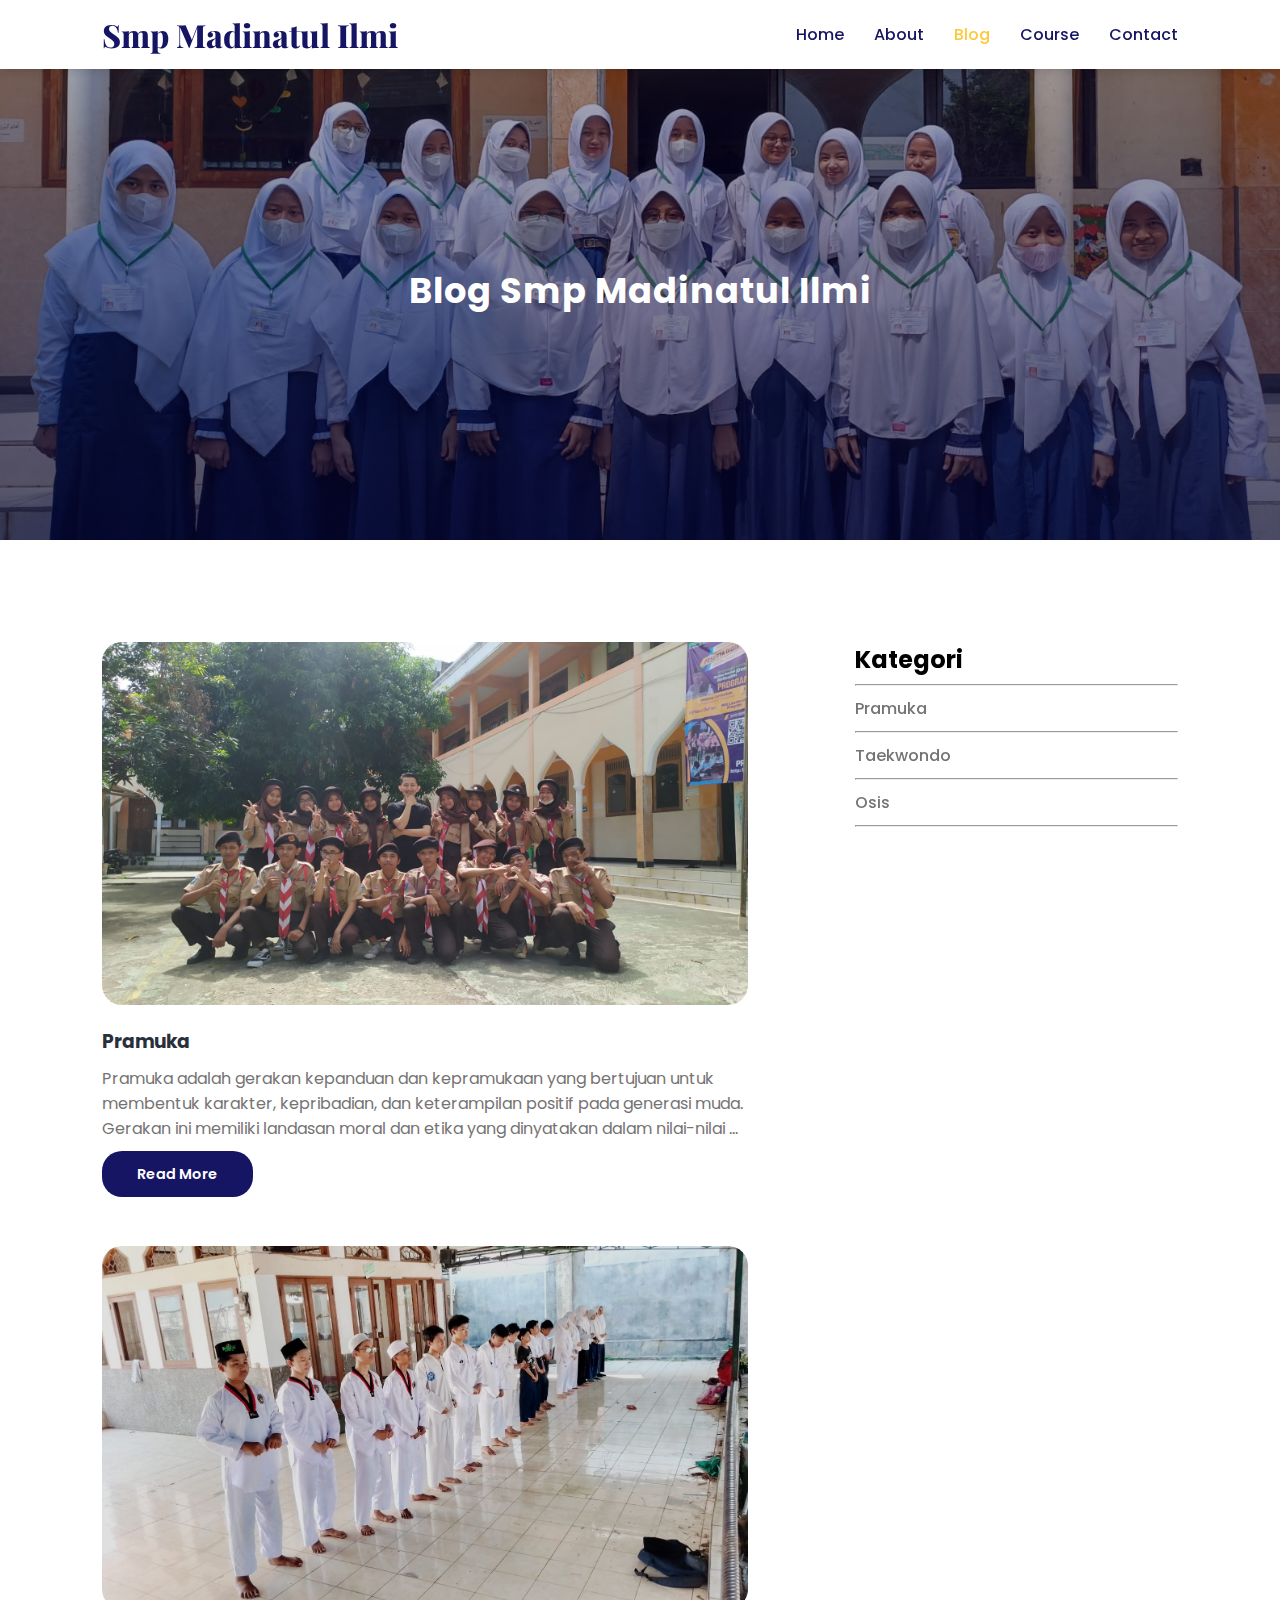
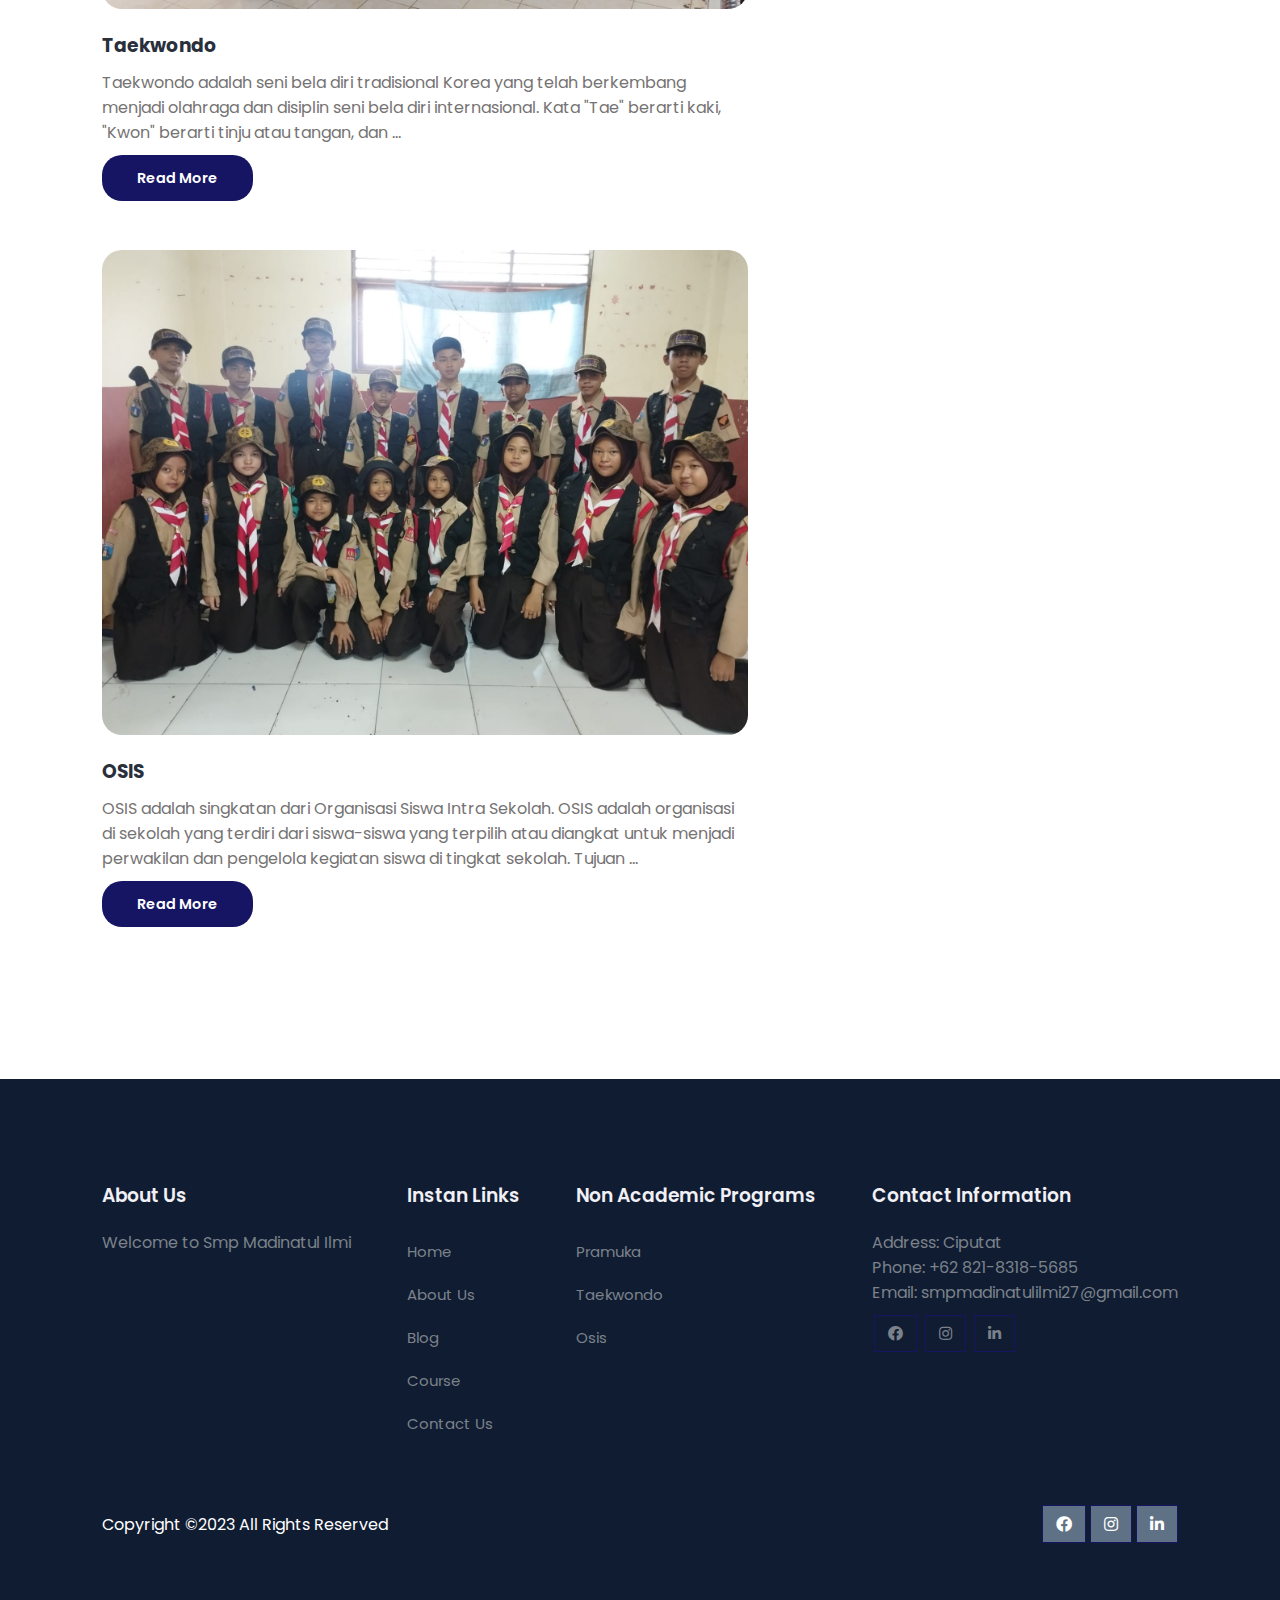
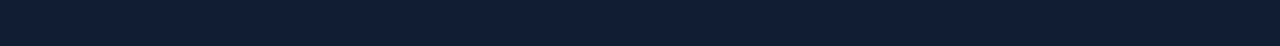
<file: blog.html>
<!DOCTYPE html>
<html lang="en">
  <head>
    <meta charset="UTF-8" />
    <meta name="viewport" content="width=device-width, initial-scale=1.0" />
    <title>SMP MADINATUL ILMI</title>

    <!-- Our Css -->
    <link rel="stylesheet" href="style.css" />

    <!-- Font Awesome Cdn -->
    <link rel="stylesheet" href="https://use.fontawesome.com/releases/v5.15.4/css/all.css" />

    <!-- JQuery -->
    <script src="https://code.jquery.com/jquery-3.7.1.min.js" integrity="sha256-/JqT3SQfawRcv/BIHPThkBvs0OEvtFFmqPF/lYI/Cxo=" crossorigin="anonymous"></script>
  </head>
  <body>
    <!-- Navigation Start-->
    <nav>
      <!-- <img src="images/logo.svg" alt="" /> -->
      <p class="textLogo">Smp Madinatul Ilmi</p>
      <div class="navigation">
        <ul>
          <i id="menu-close" class="fas fa-times"></i>
          <li><a href="index.html">Home</a></li>
          <li><a href="about.html">About</a></li>
          <li><a href="blog.html" class="active">Blog</a></li>
          <li><a href="course.html">Course</a></li>
          <li><a href="contact.html">Contact</a></li>
        </ul>
        <img src="images/menu.png" alt="menu" id="menu-btn" />
      </div>
    </nav>
    <!-- Navigation End-->

    <!-- Home start -->
    <section id="about-home">
      <h2>Blog Smp Madinatul Ilmi</h2>
    </section>
    <!-- Home End -->

    <!-- Blog Start -->
    <section id="blog-container">
      <div class="blogs">
        <div class="post" id="pramuka">
          <img src="images/Pramuka.jpg" alt="" />
          <h3>Pramuka</h3>
          <p>
            Pramuka adalah gerakan kepanduan dan kepramukaan yang bertujuan untuk membentuk karakter, kepribadian, dan keterampilan positif pada generasi muda. Gerakan ini memiliki landasan moral dan etika yang dinyatakan dalam nilai-nilai
            ...
          </p>
          <a href="inner-blog/postPramuka.html">Read More</a>
        </div>
        <div class="post" id="taekwondo">
          <img src="images/taekwondo.jpeg" alt="" />
          <h3>Taekwondo</h3>
          <p>Taekwondo adalah seni bela diri tradisional Korea yang telah berkembang menjadi olahraga dan disiplin seni bela diri internasional. Kata "Tae" berarti kaki, "Kwon" berarti tinju atau tangan, dan ...</p>
          <a href="inner-blog/postTaekwondo.html">Read More</a>
        </div>
        <div class="post" id="osis">
          <img src="images/osis.jpeg" alt="" />
          <h3>OSIS</h3>
          <p>
            OSIS adalah singkatan dari Organisasi Siswa Intra Sekolah. OSIS adalah organisasi di sekolah yang terdiri dari siswa-siswa yang terpilih atau diangkat untuk menjadi perwakilan dan pengelola kegiatan siswa di tingkat sekolah.
            Tujuan ...
          </p>
          <a href="inner-blog/postOsis.html">Read More</a>
        </div>
      </div>
      <div class="cate">
        <h2>Kategori</h2>
        <hr />
        <a href="#pramuka">Pramuka</a>
        <hr />
        <a href="#taekwondo">Taekwondo</a>
        <hr />
        <a href="#osis">Osis</a>
        <hr />
      </div>
    </section>
    <!-- Blog ENd -->

    <!-- Footer Start -->
    <footer>
      <div class="footer-col">
        <h3>About Us</h3>
        <p>Welcome to Smp Madinatul Ilmi</p>
      </div>
      <div class="footer-col">
        <h3>Instan Links</h3>
        <li><a href="index.html">Home</a></li>
        <li><a href="about.html">About Us</a></li>
        <li><a href="blog.html">Blog</a></li>
        <li><a href="course.html">Course</a></li>
        <li><a href="contact.html">Contact Us</a></li>
      </div>
      <div class="footer-col">
        <h3>Non Academic Programs</h3>
        <li><a href="inner-blog/postPramuka.html">Pramuka</a></li>
        <li><a href="inner-blog/postTaekwondo.html">Taekwondo</a></li>
        <li><a href="inner-blog/postOsis.html">Osis</a></li>
      </div>

      <div class="footer-col">
        <h3>Contact Information</h3>
        <p>
          Address: Ciputat<br />
          Phone: +62 821-8318-5685<br />
          Email: smpmadinatulilmi27@gmail.com
        </p>
        <a href="#"><i class="fab fa-facebook"></i> </a>
        <a href="#"><i class="fab fa-instagram"></i> </a>
        <a href="#"><i class="fab fa-linkedin-in"></i> </a>
      </div>

      <div class="copyright">
        <p>Copyright &copy;2023 All Rights Reserved</p>
        <div class="pro-links">
          <i class="fab fa-facebook"></i>
          <i class="fab fa-instagram"></i>
          <i class="fab fa-linkedin-in"></i>
        </div>
      </div>
    </footer>
    <!-- Footer End -->

    <script>
      $("#menu-btn").click(function () {
        $("nav .navigation ul").addClass("active");
      });
      $("#menu-close").click(function () {
        $("nav .navigation ul").removeClass("active");
      });
    </script>
  </body>
</html>
</file>
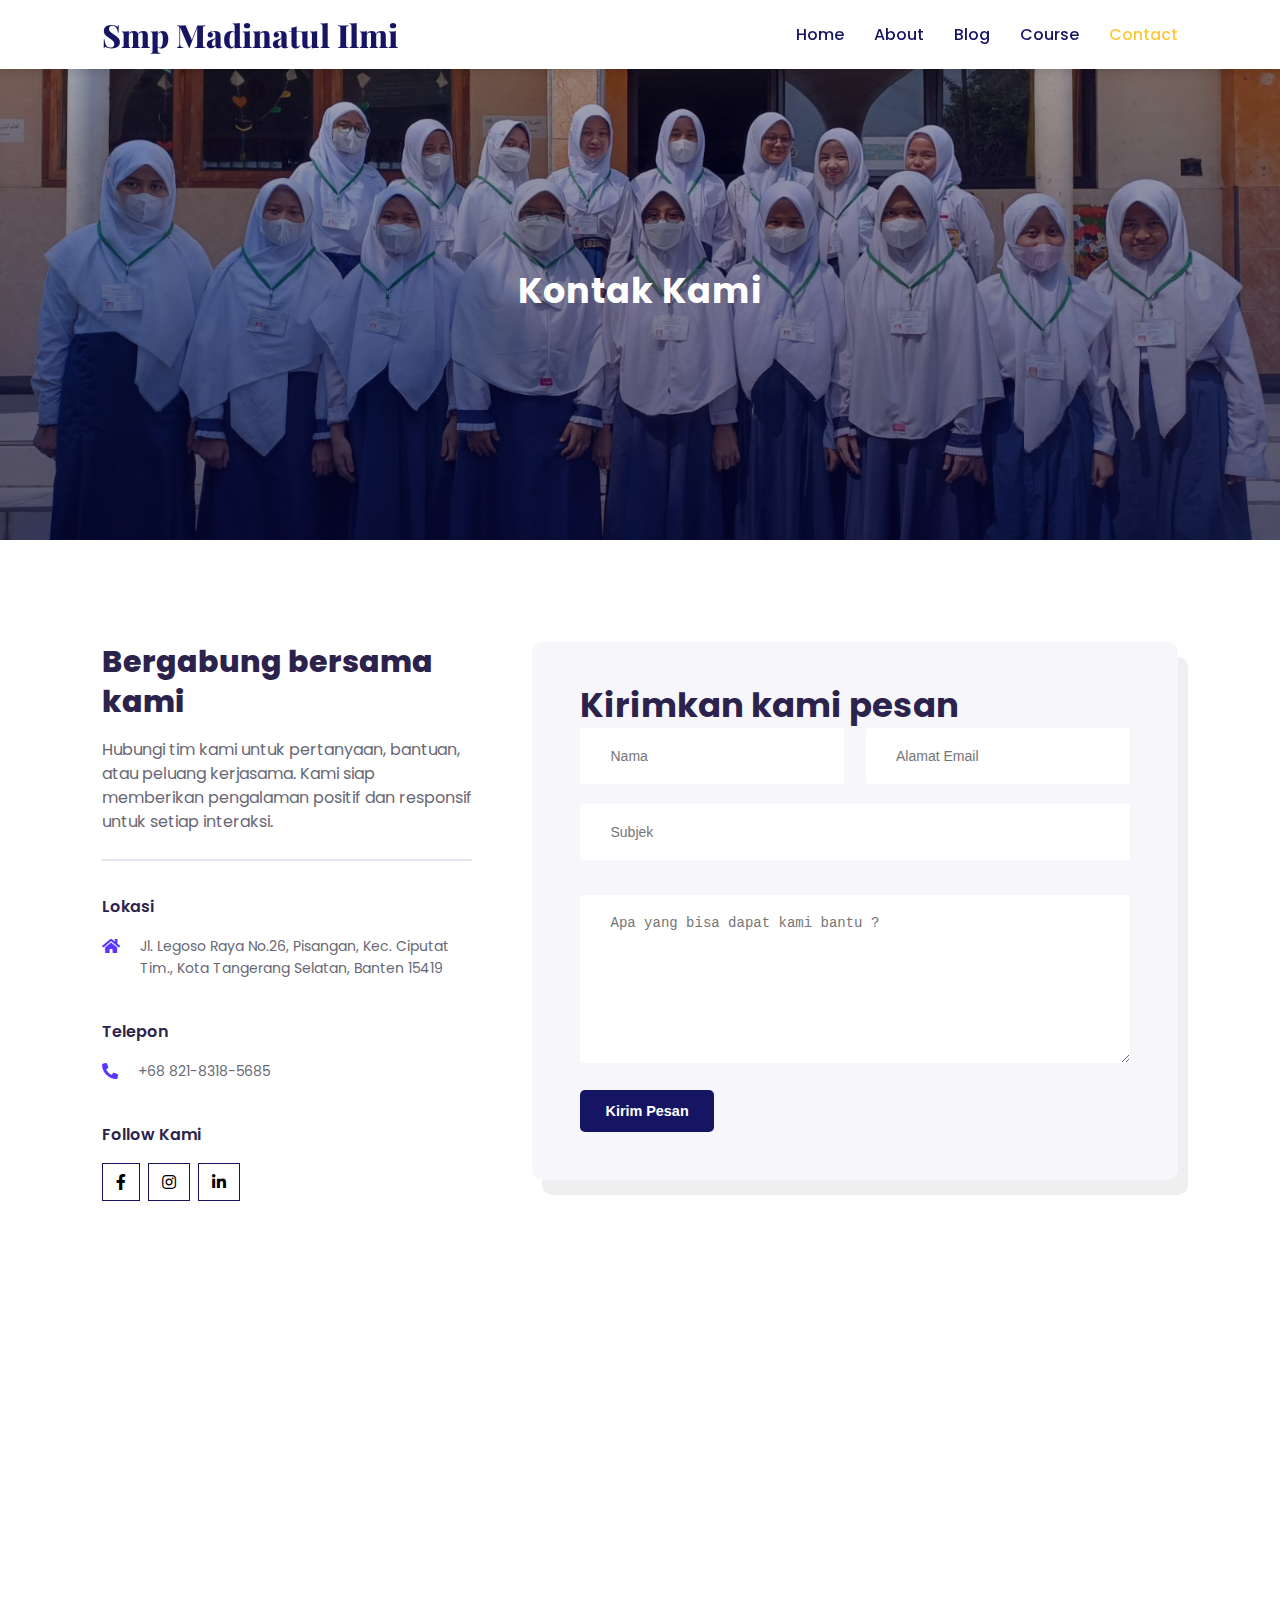
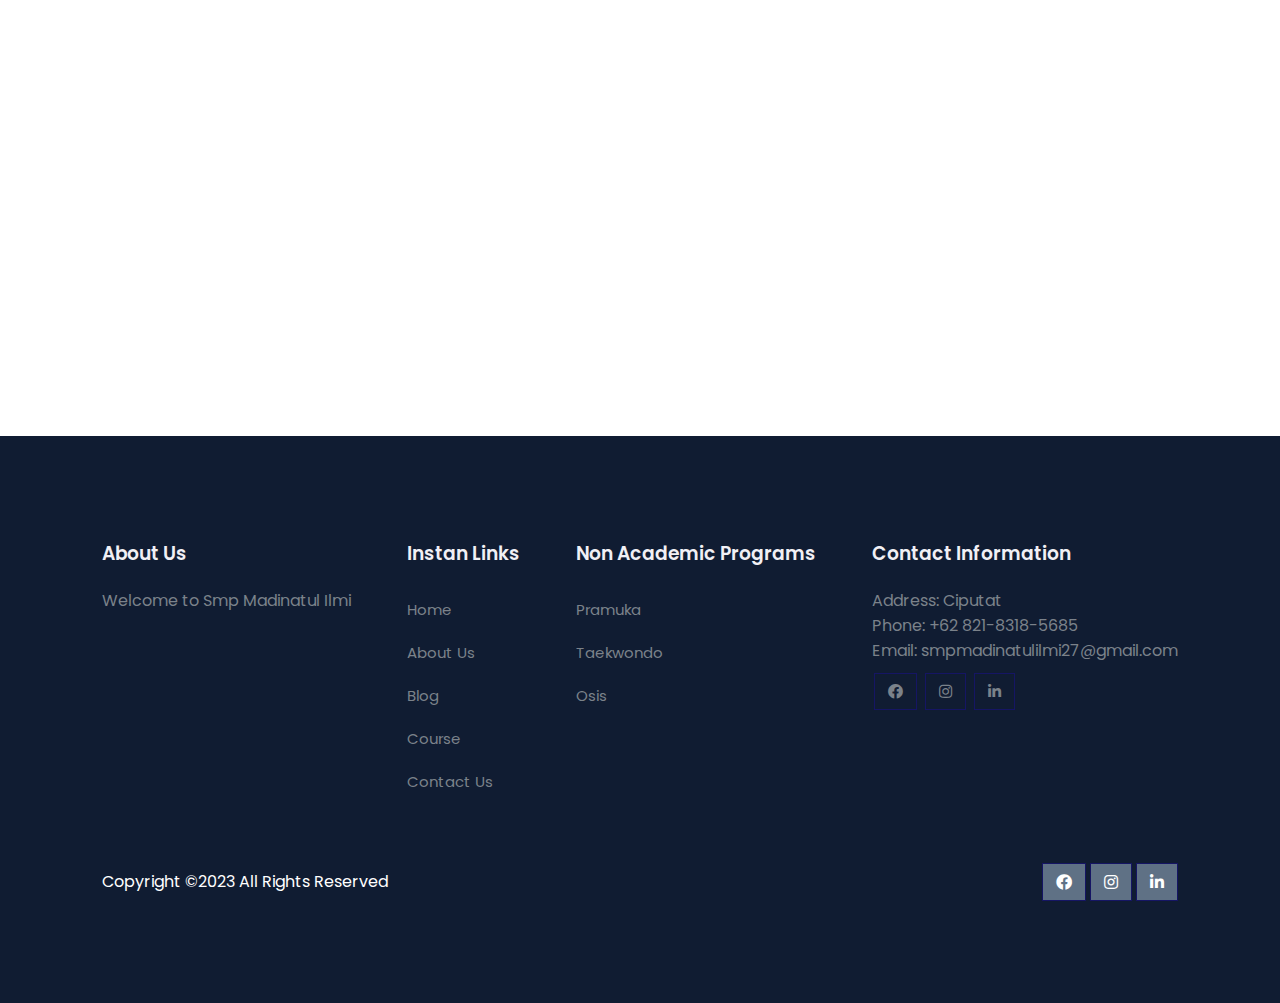
<file: contact.html>
<!DOCTYPE html>
<html lang="en">
  <head>
    <meta charset="UTF-8" />
    <meta name="viewport" content="width=device-width, initial-scale=1.0" />
    <title>SMP MADINATUL ILMI</title>

    <!-- Our Css -->
    <link rel="stylesheet" href="style.css" />

    <!-- Font Awesome Cdn -->
    <link rel="stylesheet" href="https://use.fontawesome.com/releases/v5.15.4/css/all.css" />

    <!-- JQuery -->
    <script src="https://code.jquery.com/jquery-3.7.1.min.js" integrity="sha256-/JqT3SQfawRcv/BIHPThkBvs0OEvtFFmqPF/lYI/Cxo=" crossorigin="anonymous"></script>
  </head>
  <body>
    <!-- Navigation Start-->
    <nav>
      <!-- <img src="images/logo.svg" alt="" /> -->
      <p class="textLogo">Smp Madinatul Ilmi</p>
      <div class="navigation">
        <ul>
          <i id="menu-close" class="fas fa-times"></i>
          <li><a href="index.html">Home</a></li>
          <li><a href="about.html">About</a></li>
          <li><a href="blog.html">Blog</a></li>
          <li><a href="course.html">Course</a></li>
          <li><a href="contact.html" class="active">Contact</a></li>
        </ul>
        <img src="images/menu.png" alt="menu" id="menu-btn" />
      </div>
    </nav>
    <!-- Navigation End-->

    <!-- Home start -->
    <section id="about-home">
      <h2>Kontak Kami</h2>
    </section>

    <!-- Contact Us Start-->
    <section id="contact">
      <div class="getin">
        <h2>Bergabung bersama kami</h2>
        <p>Hubungi tim kami untuk pertanyaan, bantuan, atau peluang kerjasama. Kami siap memberikan pengalaman positif dan responsif untuk setiap interaksi.</p>
        <div class="getin-details">
          <h3>Lokasi</h3>
          <div>
            <i class="fas fa-home get"></i>
            <p>Jl. Legoso Raya No.26, Pisangan, Kec. Ciputat Tim., Kota Tangerang Selatan, Banten 15419</p>
          </div>
          <h3>Telepon</h3>
          <div>
            <i class="fas fa-phone-alt get"></i>
            <p>+68 821-8318-5685</p>
          </div>
          <h3>Follow Kami</h3>
          <div class="pro-links">
            <i class="fab fa-facebook-f"></i>
            <i class="fab fa-instagram"></i>
            <i class="fab fa-linkedin-in"></i>
          </div>
        </div>
      </div>
      <div class="form">
        <form action="process_form.php" method="post">
          <h4>Kirimkan kami pesan</h4>
          <div class="form-row">
            <input type="text" placeholder="Nama" name="name" id="" required />
            <input type="text" placeholder="Alamat Email" name="email" id="" required />
          </div>
          <div class="form-col">
            <input type="text" placeholder="Subjek" name="subject" id="" required />
          </div>
          <div class="form-col">
            <textarea name="message" placeholder="Apa yang bisa dapat kami bantu ?" id="" cols="30" rows="8" required></textarea>
          </div>
          <div class="form-col">
            <button type="submit">Kirim Pesan</button>
          </div>
        </form>
      </div>
    </section>
    <!-- Contact Us End-->

    <!-- MAPS -->
    <section id="map">
      <iframe
        src="https://www.google.com/maps/embed?pb=!1m18!1m12!1m3!1d7931.015132661041!2d106.74751278643154!3d-6.328212461135957!2m3!1f0!2f0!3f0!3m2!1i1024!2i768!4f13.1!3m3!1m2!1s0x2e69efb85743f925%3A0x30f9dabe48d63560!2sSekolah%20Menengah%20Pertama%20Islam%20Madinatul%20&#39;Ilmi!5e0!3m2!1sid!2sid!4v1701080981665!5m2!1sid!2sid"
        width="600"
        height="450"
        style="border: 0"
        allowfullscreen=""
        loading="lazy"
        referrerpolicy="no-referrer-when-downgrade"
      ></iframe>
    </section>
    <!-- Footer Start -->
    <footer>
      <div class="footer-col">
        <h3>About Us</h3>
        <p>Welcome to Smp Madinatul Ilmi</p>
      </div>
      <div class="footer-col">
        <h3>Instan Links</h3>
        <li><a href="index.html">Home</a></li>
        <li><a href="about.html">About Us</a></li>
        <li><a href="blog.html">Blog</a></li>
        <li><a href="course.html">Course</a></li>
        <li><a href="contact.html">Contact Us</a></li>
      </div>
      <div class="footer-col">
        <h3>Non Academic Programs</h3>
        <li><a href="inner-blog/postPramuka.html">Pramuka</a></li>
        <li><a href="inner-blog/postTaekwondo.html">Taekwondo</a></li>
        <li><a href="inner-blog/postOsis.html">Osis</a></li>
      </div>

      <div class="footer-col">
        <h3>Contact Information</h3>
        <p>
          Address: Ciputat<br />
          Phone: +62 821-8318-5685<br />
          Email: smpmadinatulilmi27@gmail.com
        </p>
        <a href="#"><i class="fab fa-facebook"></i> </a>
        <a href="#"><i class="fab fa-instagram"></i> </a>
        <a href="#"><i class="fab fa-linkedin-in"></i> </a>
      </div>

      <div class="copyright">
        <p>Copyright &copy;2023 All Rights Reserved</p>
        <div class="pro-links">
          <i class="fab fa-facebook"></i>
          <i class="fab fa-instagram"></i>
          <i class="fab fa-linkedin-in"></i>
        </div>
      </div>
    </footer>
    <!-- Footer End -->

    <script>
      $("#menu-btn").click(function () {
        $("nav .navigation ul").addClass("active");
      });
      $("#menu-close").click(function () {
        $("nav .navigation ul").removeClass("active");
      });
    </script>

    <script>
      document.addEventListener("DOMContentLoaded", function () {
        const form = document.querySelector("form");

        form.addEventListener("submit", async function (event) {
          event.preventDefault();

          const formData = new FormData(form);
          const response = await fetch(form.action, {
            method: form.method,
            body: formData,
          });

          const result = await response.json();

          if (result.status === "success") {
            alert(result.message);
            // Reset form
            form.reset();
          } else {
            alert("Error occurred. Please try again.");
          }
        });
      });
    </script>
  </body>
</html>
</file>
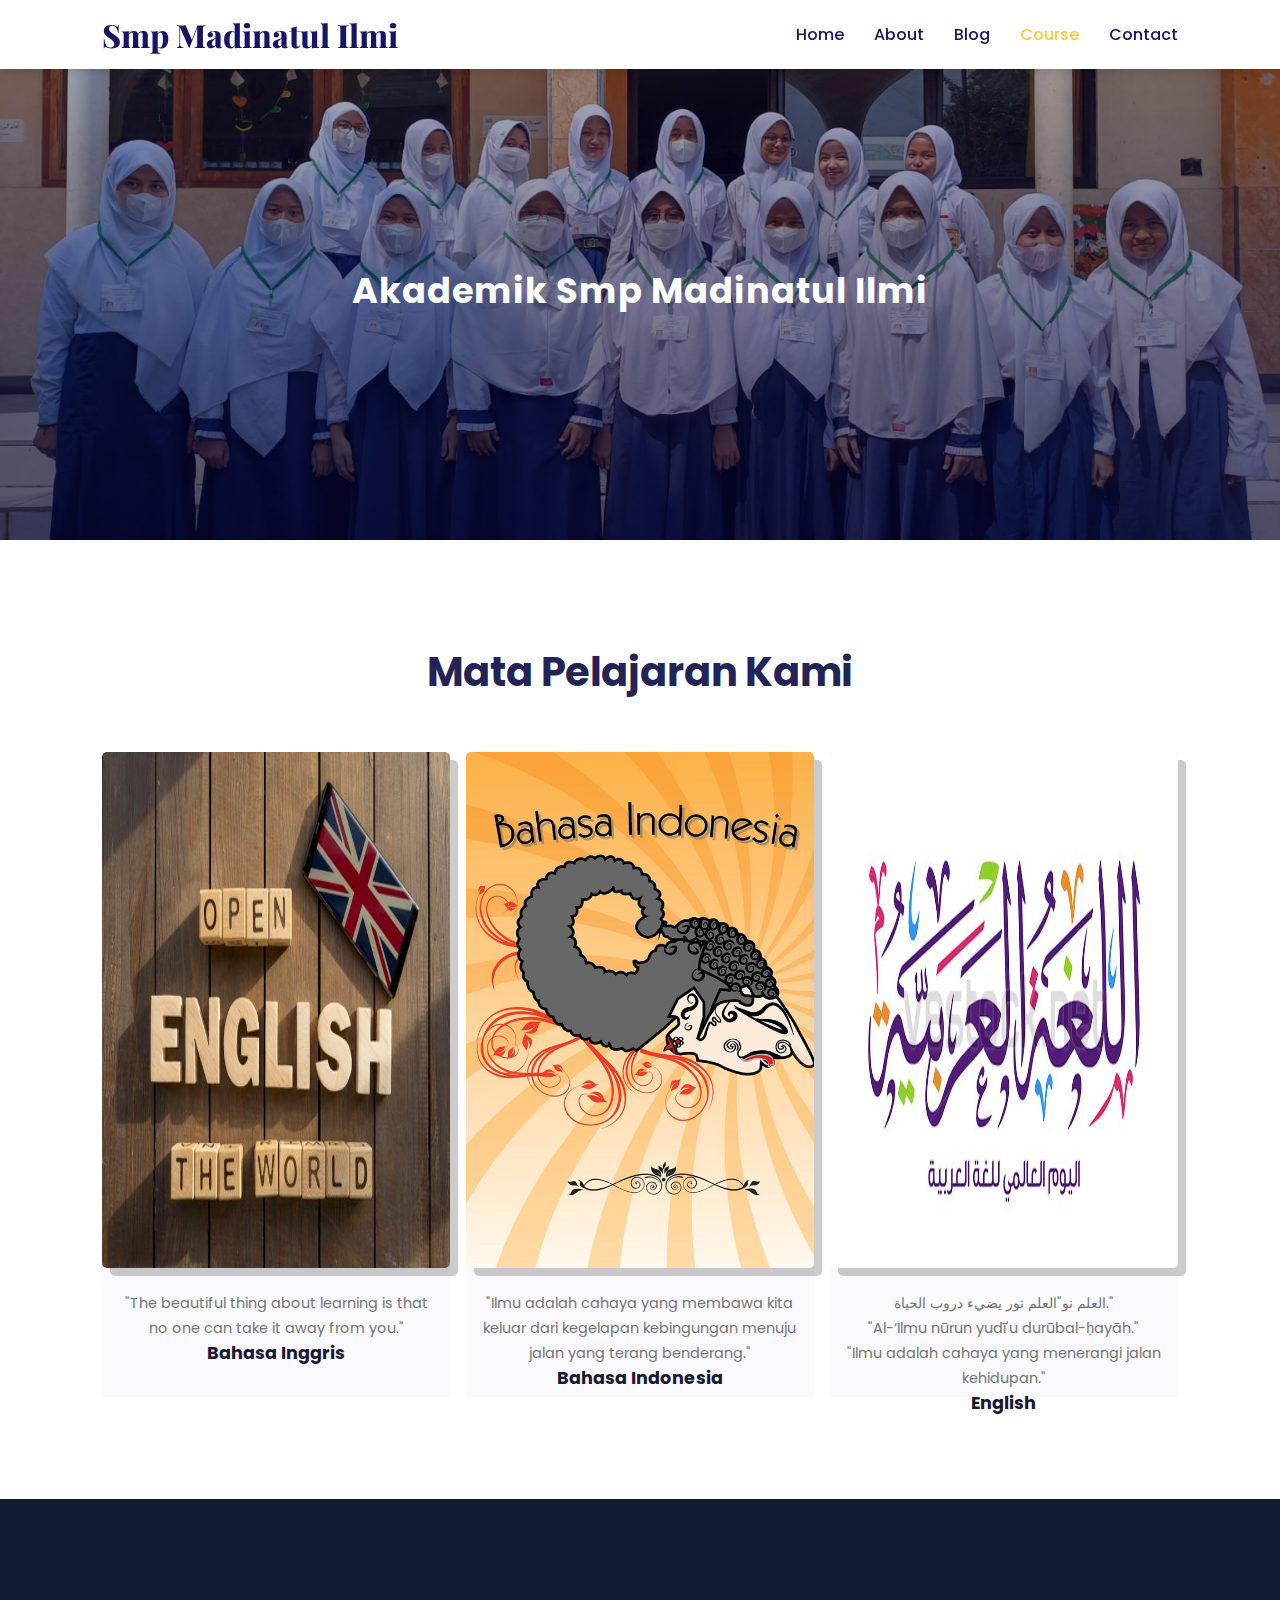
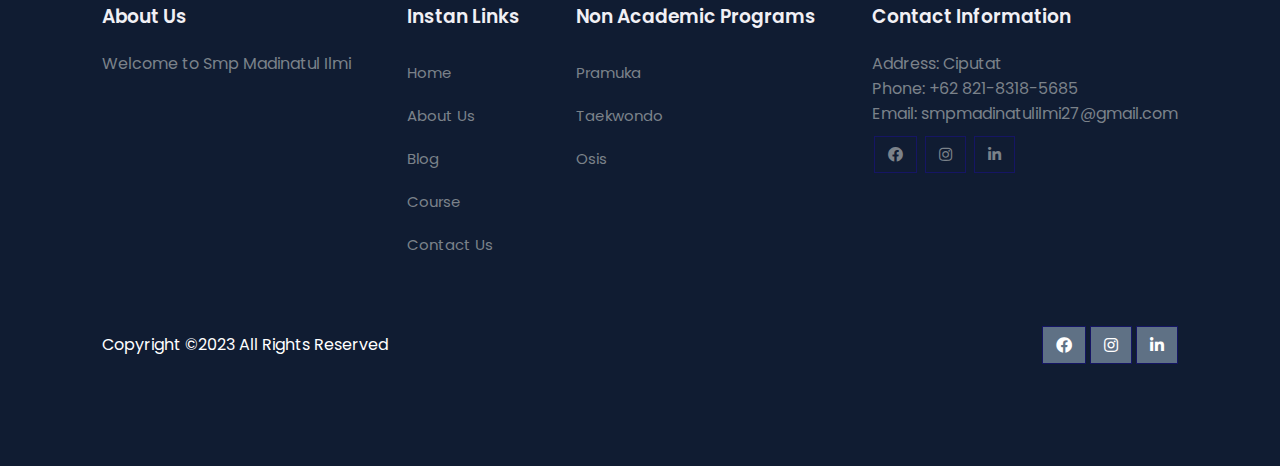
<file: course.html>
<!DOCTYPE html>
<html lang="en">
  <head>
    <meta charset="UTF-8" />
    <meta name="viewport" content="width=device-width, initial-scale=1.0" />
    <title>SMP MADINATUL</title>

    <!-- Our Css -->
    <link rel="stylesheet" href="style.css" />

    <!-- Font Awesome Cdn -->
    <link rel="stylesheet" href="https://use.fontawesome.com/releases/v5.15.4/css/all.css" />

    <!-- JQuery -->
    <script src="https://code.jquery.com/jquery-3.7.1.min.js" integrity="sha256-/JqT3SQfawRcv/BIHPThkBvs0OEvtFFmqPF/lYI/Cxo=" crossorigin="anonymous"></script>
  </head>
  <body>
    <!-- Navigation Start-->
    <nav>
      <!-- <img src="images/logo.svg" alt="" /> -->
      <p class="textLogo">Smp Madinatul Ilmi</p>
      <div class="navigation">
        <ul>
          <i id="menu-close" class="fas fa-times"></i>
          <li><a href="index.html">Home</a></li>
          <li><a href="about.html">About</a></li>
          <li><a href="blog.html">Blog</a></li>
          <li><a href="course.html" class="active">Course</a></li>
          <li><a href="contact.html">Contact</a></li>
        </ul>
        <img src="images/menu.png" alt="menu" id="menu-btn" />
      </div>
    </nav>
    <!-- Navigation End-->

    <!-- Home start -->
    <section id="about-home">
      <h2>Akademik Smp Madinatul Ilmi</h2>
    </section>

    <!-- Courses Start -->
    <section id="course">
      <h1>Mata Pelajaran Kami</h1>
      <div class="course-box">
        <div class="courses" onclick="window.location.href='inner-post/course-inner-bing.html'">
          <img src="images/english.jpeg" alt="" />
          <div class="details">
            <span>"The beautiful thing about learning is that no one can take it away from you."</span>
            <h6>Bahasa Inggris</h6>
          </div>
        </div>
        <div class="courses" onclick="window.location.href='inner-post/course-inner-bahasa.html'">
          <img src="images/indo.jpeg" alt="" />
          <div class="details">
            <span>"Ilmu adalah cahaya yang membawa kita keluar dari kegelapan kebingungan menuju jalan yang terang benderang."</span>
            <h6>Bahasa Indonesia</h6>
          </div>
        </div>
        <div class="courses" onclick="window.location.href='inner-post/course-inner-arab.html'">
          <img src="images/arab.jpeg" alt="" />
          <div class="details">
            <span
              >العلم نو"العلم نور يضيء دروب الحياة." <br />

              "Al-‘Ilmu nūrun yudī'u durūbal-ḥayāh." <br />
              "Ilmu adalah cahaya yang menerangi jalan kehidupan."</span
            >
            <h6>English</h6>
          </div>
        </div>
      </div>
    </section>
    <!-- Courses End -->

    <!-- Footer Start -->
    <footer>
      <div class="footer-col">
        <h3>About Us</h3>
        <p>Welcome to Smp Madinatul Ilmi</p>
      </div>
      <div class="footer-col">
        <h3>Instan Links</h3>
        <li><a href="index.html">Home</a></li>
        <li><a href="about.html">About Us</a></li>
        <li><a href="blog.html">Blog</a></li>
        <li><a href="course.html">Course</a></li>
        <li><a href="contact.html">Contact Us</a></li>
      </div>
      <div class="footer-col">
        <h3>Non Academic Programs</h3>
        <li><a href="inner-blog/postPramuka.html">Pramuka</a></li>
        <li><a href="inner-blog/postTaekwondo.html">Taekwondo</a></li>
        <li><a href="inner-blog/postOsis.html">Osis</a></li>
      </div>

      <div class="footer-col">
        <h3>Contact Information</h3>
        <p>
          Address: Ciputat<br />
          Phone: +62 821-8318-5685<br />
          Email: smpmadinatulilmi27@gmail.com
        </p>
        <a href="#"><i class="fab fa-facebook"></i> </a>
        <a href="#"><i class="fab fa-instagram"></i> </a>
        <a href="#"><i class="fab fa-linkedin-in"></i> </a>
      </div>

      <div class="copyright">
        <p>Copyright &copy;2023 All Rights Reserved</p>
        <div class="pro-links">
          <i class="fab fa-facebook"></i>
          <i class="fab fa-instagram"></i>
          <i class="fab fa-linkedin-in"></i>
        </div>
      </div>
    </footer>
    <!-- Footer End -->

    <script>
      $("#menu-btn").click(function () {
        $("nav .navigation ul").addClass("active");
      });
      $("#menu-close").click(function () {
        $("nav .navigation ul").removeClass("active");
      });
    </script>
  </body>
</html>
</file>
<file: style.css>
@import url("https://fonts.googleapis.com/css2?family=Poppins:wght@100;200;300;400;500;600;700;800;900&display=swap");

@import url("https://fonts.googleapis.com/css2?family=Playfair+Display:wght@500;600;700;800&display=swap");

* {
  margin: 0;
  padding: 0;
  box-sizing: border-box;
  scroll-behavior: smooth;
  /* text-transform: capitalize; */
}
/* Scrolling Bar */
/* Merancang warna track (background) scroll bar */
::-webkit-scrollbar {
  width: 12px;
}

/* Merancang warna handle (thumb) scroll bar */
::-webkit-scrollbar-thumb {
  background-color: #3498db;
  border-radius: 6px;
}

/* Merancang track (background) scroll bar ketika dihover */
::-webkit-scrollbar-track:hover {
  background-color: #f1f1f1;
}

/* Merancang handle (thumb) scroll bar ketika dihover */
::-webkit-scrollbar-thumb:hover {
  background-color: #2980b9;
}

/* Merancang ketika scroll bar tidak aktif (mouse tidak menunjuk) */
::-webkit-scrollbar-thumb:active {
  background-color: #1f618d;
}

/* Merancang warna track (background) scroll bar ketika dihover */
::-webkit-scrollbar-track {
  background-color: #ecf0f1;
  border-radius: 6px;
  margin: 10px;
}

body {
  font-family: "Poppins", sans-serif;
}

/* Global Class */

h1 {
  font-size: 2.5rem;
  font-weight: 700;
  color: rgb(35, 35, 85);
}

span {
  font-size: 0.9rem;
  color: #757373;
}

h6 {
  font-size: 1.1rem;
  color: rgb(24, 24, 49);
}

ol li {
  color: #7b828a;
  width: 100%;
  line-height: 25px;
}
/* Navigation Section */

nav {
  display: flex;
  flex-direction: row;
  justify-content: space-between;
  align-items: center;
  padding: 1vw 8vw;
  box-shadow: 2px 2px 10px rgba(0, 0, 0, 0.15);
  position: fixed;
  width: 100vw;
  /* background-color: rgba(231, 228, 228, 0.3); */
  background-color: #fff;
  z-index: 99;
}

nav img {
  width: 150px;
  cursor: pointer;
}

nav .navigation {
  display: flex;
}

#menu-btn {
  width: 30px;
  height: 30px;
  display: none;
}

#menu-close {
  display: none;
}
nav .navigation ul {
  display: flex;
  justify-content: flex-end;
  align-items: center;
}

nav .navigation ul li {
  list-style: none;
  margin-left: 30px;
}
nav .navigation ul li a {
  text-decoration: none;
  color: rgb(21, 21, 100);
  font-size: 16px;
  font-weight: 500;
  transition: 0.3s ease;
}

nav .navigation ul li a.active,
nav .navigation ul li a:hover {
  color: #fdc93b;
}

.textLogo {
  font-size: 32px;
  font-weight: 800;
  font-family: "Playfair Display", serif;
  color: rgb(21, 21, 100);
}

/* Home */

#home {
  background-image: linear-gradient(rgba(9, 5, 54, 0.3), rgba(5, 4, 46, 0.7)), url(images/backone.jpeg);
  background-attachment: fixed;
  width: 100%;
  height: 100vh;
  background-size: cover;
  background-position: center;
  display: flex;
  flex-direction: column;
  justify-content: center;
  align-items: center;
  text-align: center;
  padding-top: 40px;
}

#home h2 {
  color: #fff;
  font-size: 2rem;
  font-weight: 800;
  text-shadow: 0 5px #101c32;
  letter-spacing: 1px;
  font-family: "Playfair Display", serif;
}

#home p {
  color: #fff;
  width: 50%;
  font-size: 0.9rem;
  line-height: 25px;
}

#home .btn {
  margin-top: 30px;
}

#home a {
  text-decoration: none;
  font-size: 0.9rem;
  padding: 13px 35px;
  background-color: #fff;
  font-weight: 600;
  border-radius: 5px;
}

#home a.blue {
  color: #fff;
  background-color: rgb(21, 21, 100);
  transition: 0.4s ease;
}

#home a.blue:hover {
  color: rgb(21, 21, 100);
  background-color: #fff;
}

#home a.yellow {
  color: #fff;
  background-color: #fdc93b;
  transition: 0.4s ease;
}

#home a.yellow:hover {
  color: rgb(21, 21, 100);
  background-color: #fff;
}

/* Features */

#features {
  padding: 5vh 8vw 0 8vw;
  text-align: center;
}
#features .fea-base {
  display: grid;
  grid-template-columns: repeat(auto-fit, minmax(320px, 1fr));
  grid-gap: 1rem;
  margin-top: 50px;
}

#features .fea-box {
  cursor: pointer;
  text-align: center;
  border-radius: 20px;
  padding: 20px;
  transition: 0.3s ease;
  background: linear-gradient(rgb(236, 234, 234), rgb(252, 252, 252));
}
#features .fea-box:hover {
  box-shadow: 0 10px rgba(42, 49, 60, 0.2);
}

#features .fea-box i {
  font-size: 2.3rem;
  color: rgb(44, 44, 80);
}

#features .fea-box h3 {
  font-size: 1.2rem;
  font-weight: 600;
  color: rgb(44, 44, 80);
  padding: 13px 0 7px 0;
}
#features .fea-box p {
  font-size: 1rem;
  font-weight: 400;
  color: rgb(70, 70, 87);
}

/* Course */

#course {
  padding: 8vw 8vw 8vw 8vw;
  text-align: center;
}

#course .course-box {
  display: grid;
  grid-template-columns: repeat(auto-fit, minmax(320px, 1fr));
  grid-gap: 1rem;
  margin-top: 50px;
}
#course .courses {
  text-align: center;
  background: #f9f9ff;
  max-height: 100%;
  cursor: pointer;
}
#course .courses img {
  width: 100%;
  height: 80%;
  background-size: cover;
  background-position: center;
  transition: all ease-in-out 0.4s;
  box-shadow: 8px 8px rgba(0, 0, 0, 0.2);
  border-radius: 5px;
}

#course .courses .details {
  padding: 15px 15px 0 15px;
}

#course .courses .details i {
  color: #fdc93b;
}

#course .courses .cost {
  background-color: rgb(74, 74, 136);
  color: #fff;
  line-height: 70px;
  width: 70px;
  height: 70px;
  text-align: center;
  border-radius: 50%;
  position: absolute;
  right: 15px;
  bottom: 100px;
}

/* Registration */

#registration {
  padding: 6vw 8vw 6vw 8vw;
  background-image: linear-gradient(rgba(99, 112, 168, 0.5), rgba(81, 91, 233, 0.5)), url(images/background1.jpeg);
  background-attachment: fixed;
  width: 100%;
  height: 100vh;
  background-size: cover;
  background-position: center;
  display: flex;
  justify-content: space-between;
  align-items: center;
}

#registration .reminder {
  color: #fff;
}

#registration h1 {
  color: #fff;
}

#registration .reminder .time {
  display: flex;
  margin-top: 40px;
}

#registration .reminder .time .date {
  text-align: center;
  padding: 13px 33px;
  background-color: rgba(255, 255, 255, 0.25);
  border-radius: 10px;
  backdrop-filter: blur(4px);
  box-shadow: 0 8px 32px 0 rgba(31, 38, 135, 0.37);
  margin: 0 5px 10px 5px;
  border: 1px solid rgba(255, 255, 255, 0.18);
  font-size: 1.1rem;
  font-weight: 600;
}

#registration .form {
  background: #fff;
  width: 400px;
  border-radius: 8px;
  display: flex;
  flex-direction: column;
  padding: 40px;
  box-shadow: 0 8px 32px 0 rgba(31, 38, 135, 0.37);
}
#registration .form .btn {
  margin-top: 20px;
  /* text-align: center; */
}

#registration .form input,
textarea {
  margin: 15px 0;
  padding: 15px 10px;
  outline: none;
  width: 100%;
  border: 1px solid rgb(84, 40, 241);
}

#registration .form input::placeholder {
  color: #413c3c;
  font-weight: 500;
  font-size: 0.9rem;
}

#registration .form button.yellow {
  text-decoration: none;
  font-size: 0.9rem;
  padding: 13px 35px;
  border: none;
  background-color: #fff;
  font-weight: 600;
  border-radius: 5px;
  color: #fff;
  background-color: #fdc93b;
  transition: 0.4s ease;
}

#registration .form button.yellow:hover {
  color: rgb(21, 21, 100);
  background-color: #fff;
}

/* Experts */

#experts {
  padding: 8vw 8vw 8vw 8vw;
  text-align: center;
}

#experts .expert-box {
  display: grid;
  grid-template-columns: repeat(auto-fit, minmax(320px, 1fr));
  grid-gap: 1rem;
  margin-top: 50px;
}

#experts .expert-box .profile {
  background: #fafaf1;
  border-radius: 10px;
  padding: 30px 10px;
}

#experts .expert-box .profile img {
  width: 40%;
  height: auto;
  border-radius: 50%;
  display: block;
  margin: 5px auto;
}

.pro-links {
  margin-top: 10px;
}

.pro-links i {
  padding: 10px 13px;
  border: 1px solid rgb(21, 21, 100);
  cursor: pointer;
  transition: 0.3s ease;
}

.pro-links i:hover {
  background: rgb(21, 21, 100);
  color: #fff;
  border: 1px solid rgb(21, 21, 100);
  cursor: pointer;
}

/* Fotter */

footer {
  padding: 8vw;
  background-color: #101c32;
  display: flex;
  justify-content: space-between;
  align-items: flex-start;
  flex-wrap: wrap;
}

footer .footer-col {
  padding-bottom: 40px;
}

footer .footer-col a {
  text-decoration: none;
  color: #7b828a;
  font-size: 15px;
  transition: 0.6s;
}
footer .footer-col a:hover {
  color: tomato;
}

footer .footer-col a i {
  padding: 10px 13px;
  border: 1px solid rgb(21, 21, 100);
  cursor: pointer;
  transition: 0.3s ease;
  margin: 10px 2px;
}
footer .footer-col a i:hover {
  background: rgb(21, 21, 100);
  color: #fff;
  border: 1px solid rgb(21, 21, 100);
  cursor: pointer;
}

footer h3 {
  color: rgb(241, 240, 245);
  font-weight: 600;
  padding-bottom: 20px;
}

footer li {
  list-style: none;
  color: #7b828a;
  padding: 10px 0;
  font-size: 15px;
  cursor: pointer;
  transition: 0.3s ease;
}

footer li:hover {
  color: rgb(241, 240, 245);
}

footer p {
  color: #7b828a;
}

footer .subscribe {
  margin-top: 20px;
}

footer input {
  width: 220px;
  padding: 15px 12px;
  background: #334f6c;
  border: none;
  outline: none;
  color: #fff;
}

footer .subscribe a {
  text-decoration: none;
  font-size: 0.9rem;
  padding: 12px 15px;
  background-color: #fff;
  font-weight: 600;
  border-radius: 5px;
}

footer .subscribe a.yellow {
  color: #2c2c2c;
  background-color: #fdc93b;
  transition: 0.4s ease;
}

footer .subscribe a.yellow:hover {
  color: rgb(21, 21, 100);
  background-color: #fff;
}

footer .copyright {
  margin-top: 20px;
  display: flex;
  justify-content: space-between;
  align-items: center;
  width: 100%;
  flex-wrap: wrap;
}

footer .copyright p {
  color: #fff;
}

footer .copyright .pro-links {
  margin-top: 0px;
}

footer .copyright .pro-links i {
  background-color: #5f7185;
  color: #fff;
}

footer .copyright .pro-links i:hover {
  background: rgb(21, 21, 100);
  color: #fff;
  border: 1px solid rgb(21, 21, 100);
  cursor: pointer;
}

/* About */

#about-home {
  background-image: linear-gradient(rgba(9, 5, 54, 0.3), rgba(5, 4, 46, 0.7)), url(images/background1.jpeg);
  width: 100%;
  height: 60vh;
  background-size: cover;
  background-position: center;
  display: flex;
  flex-direction: column;
  justify-content: center;
  align-items: center;
  text-align: center;
  padding-top: 40px;
}

#about-home h2 {
  color: #fff;
  font-size: 2.2rem;
  letter-spacing: 1px;
}

#about-container {
  display: flex;
  align-items: center;
  padding: 8vw 8vw 2vw 8vw;
  /* background: aqua; */
}

#about-container .about-img {
  width: 60%;
  padding-right: 60px;
}
#about-container .about-img img {
  width: 100%;
}
#about-container .about-text {
  width: 40%;
  /* background: aqua; */
}

#about-container .about-text h2 {
  color: #29303b;
  padding-bottom: 15px;
}
#about-container .about-text p {
  color: #686f7a;
  font-weight: 300;
}

#about-container .about-text .about-fe {
  display: flex;
  justify-content: space-between;
  align-items: flex-start;
  margin-top: 30px;
}

#about-container .about-text .about-fe img {
  width: 50px;
  background-size: cover;
  background-position: center;
  margin-right: 20px;
}

#about-container .about-text .about-fe .fe-text {
  width: 90%;
}
#about-container .about-text .about-fe .fe-text h5 {
  font-size: 16px;
  color: #29303b;
}

#trust {
  text-align: center;
  padding: 8vw;
}

#trust .trust-img {
  margin-top: 60px;
  display: flex;
  justify-content: space-between;
  align-items: center;
  flex-wrap: wrap-reverse;
}
#trust .trust-img img {
  width: 310px;
  height: 300px;
  padding-top: 10px;
}

/* BLOG */

#blog-container {
  display: flex;
  align-items: flex-start;
  justify-content: space-between;
  padding: 8vw;
}

#blog-container .blogs {
  width: 60%;
}
#blog-container .blogs img {
  width: 100%;
  border-radius: 20px;
}

#blog-container .blogs .post h3 {
  color: #29303b;
  padding: 15px 0 10px 0;
}
#blog-container .blogs .post {
  margin-bottom: 60px;
}

#blog-container .blogs .post p {
  color: #757373;
  padding-bottom: 20px;
}
#blog-container .blogs .post a {
  text-decoration: none;
  font-size: 0.9rem;
  padding: 13px 35px;
  background-color: rgb(21, 21, 100);
  color: #fff;
  border-radius: 20px;
  font-weight: 600;
}
#blog-container .cate {
  position: sticky;
  position: -webkit-sticky;
  top: 100px;
  width: 30%;
  /* background-color: #000; */
}

#blog-container .cate h2 {
  padding-bottom: 7px;
}

#blog-container .cate a {
  text-decoration: none;
  color: #757373;
  font-weight: 500;
  line-height: 45px;
}
#blog-container .blogpost {
  width: 60%;
  margin: 0 auto;
}
#blog-container .blogpost p {
  text-align: justify;
  /* padding-bottom: 60px !important; */
}

/* Inner Courses */

#course-inner {
  display: flex;
  justify-content: space-between;
  align-items: flex-start;
  padding: 8vw;
  /* background: aqua; */
}
#course-inner h3 {
  padding: 35px 0 25px 0;
  color: #29303b;
}
#course-inner p {
  color: #64626e;
  padding-bottom: 10px;
}
#course-inner hr {
  height: 1px;
  background: rgba(236, 226, 229, 0.5);
  margin-top: 40px;
}
#course-inner .overview {
  width: 70%;
}
#course-inner .overview a {
  text-decoration: none;
  font-size: 0.8rem;
  padding: 13px 45px;
  font-weight: 600;
  color: #fff;
  background: rgb(50, 50, 130);
  border-radius: 10px;
}

#course-inner .overview .course-img {
  width: 100%;
  height: 60vh;
  object-fit: cover;
  border-radius: 12px;
  margin-bottom: 20px;
  background-position: center;
  background-size: cover;
}

#course-inner .overview .course-head {
  display: flex;
  align-items: flex-start;
  justify-content: space-between;
}

#course-inner .overview .course-head .c-name {
  width: 70%;
}
#course-inner .overview .course-head .c-name h2 {
  color: #29303b;
}
#course-inner .overview .course-head .c-name .star {
  margin: 6px 0;
}
#course-inner .overview .course-head .c-name .star i {
  color: #fdc93b;
  font-size: 0.9rem;
}
#course-inner .overview .course-head .c-name p {
  font-size: 15px;
}
#course-inner .overview .course-head span {
  padding: 16px 22px;
  border-radius: 10px;
  color: #5838fc;
  font-size: 24px;
  font-weight: 700;
  background-color: rgba(83, 51, 241, 0.1);
}

#course-inner .learn p {
  font-size: 15px;
  padding-bottom: 15px;
}

#course-inner .learn p i {
  color: #654ce4;
  font-weight: 700;
  margin-right: 20px;
}

#course-inner .tutor {
  display: flex;
}
#course-inner .tutor img {
  width: 70px;
  height: 70px;
  border-radius: 50%;
  margin-right: 20px;
}
#course-inner .tutor h5 {
  font-size: 16px;
}

#course-inner .enroll {
  width: 600px;
  margin: 0 30px 30px 30px;
  padding: 0 30px 30px 30px;
  border-radius: 11px;
  box-shadow: 0px 20px 40px 0 rgb(11 2 55 / 8%);
}
#course-inner .enroll h3 {
  padding-bottom: 10px;
}
#course-inner .enroll p {
  font-size: 15px;
  color: #64626e;
  margin: 15px 0;
}
#course-inner .enroll p i {
  color: #654ce4;
  font-weight: 700;
  margin-right: 20px;
  width: 16px;
  height: 16px;
  line-height: 16px;
  text-align: center;
}

#course-inner .enroll .enroll-btn {
  padding: 25px 0 20px 0;
  margin: auto;
  text-align: center;
}
#course-inner .enroll .enroll-btn a {
  text-decoration: none;
  font-size: 0.8rem;
  padding: 13px 45px;
  font-weight: 600;
  color: #fff;
  background: rgb(50, 50, 130);
  border-radius: 10px;
}

/* Contact Part */

#contact {
  padding: 8vw;
  display: flex;
  flex-wrap: wrap;
  justify-content: space-between;
  align-items: flex-start;
}
#contact .getin {
  width: 370px;
}
#contact .getin h2 {
  color: #2c234d;
  font-size: 30px;
  font-weight: 800;
  line-height: 40px;
  margin-bottom: 16px;
}

#contact .getin p {
  color: #686875;
  line-height: 24px;
  margin-bottom: 33px;
  padding-bottom: 25px;
  border-bottom: 2px solid#e5e4ed;
}

#contact .getin h3 {
  color: #2c234d;
  font-size: 16px;
  font-weight: 600;
  line-height: 26px;
  margin-bottom: 15px;
}

#contact .getin .getin-details div {
  display: flex;
}
#contact .getin .getin-details div .get {
  font-size: 16px;
  line-height: 22px;
  color: #5838fc;
  margin-right: 20px;
}
#contact .getin .getin-details div p {
  font-size: 14px;
  border-bottom: none;
  line-height: 22px;
  margin-bottom: 15px;
}

#contact .getin .getin-details .pro-links i {
  margin-right: 8px;
}

#contact .form {
  width: 60%;
  background: #f7f6fa;
  padding: 48px;
  border-radius: 10px;
  /* transition: 1s ease; */
  box-shadow: 10px 15px rgba(205, 201, 203, 0.3);
}

#contact .form h4 {
  font-size: 34px;
  color: #2c234d;
  line-height: 30px;
  margin-bottom: 8px;
}

#contact .form p {
  color: #686875;
  line-height: 24px;
  padding-bottom: 25px;
}
#contact .form .form-row {
  display: flex;
  justify-content: space-between;
  width: 100%;
}
#contact .form .form-row input {
  width: 48%;
  font-size: 14px;
  font-weight: 400;
  border-radius: 3px;
  border: none;
  background: #fff;
  color: #7e7c87;
  outline: none;
  padding: 20px 30px;
  margin-bottom: 20px;
}
#contact .form .form-col textarea,
#contact .form .form-col input {
  width: 100%;
  font-size: 14px;
  font-weight: 400;
  border-radius: 3px;
  border: none;
  background: #fff;
  color: #7e7c87;
  outline: none;
  padding: 20px 30px;
  margin-bottom: 20px;
}

#contact .form button {
  font-size: 0.9rem;
  padding: 13px 25px;
  background: rgb(21, 21, 100);
  border-radius: 5px;
  outline: none;
  border: none;
  font-weight: 600;
  cursor: pointer;
  color: #fff;
}

#map {
  width: 100%;
  height: 70vh;
  margin-bottom: 8vw;
}

#map iframe {
  width: 100%;
  height: 100%;
}

/* Button */

.buttons-container {
  width: 100%;
  height: 50vh;
  display: flex;
  align-items: center;
  justify-content: center;
  background: hsl(220deg, 10%, 97%);
  margin: 0;
  padding: 0;
}

button {
  background: white;
  border: solid 2px black;
  padding: 0.375em 1.125em;
  font-size: 1rem;
}

.button-arounder {
  font-size: 2rem;
  background: hsl(190deg, 30%, 15%);
  color: hsl(190deg, 10%, 95%);

  box-shadow: 0 0px 0px hsla(190deg, 15%, 5%, 0.2);
  transform: translateY(0);
  border-top-left-radius: 0px;
  border-top-right-radius: 0px;
  border-bottom-left-radius: 0px;
  border-bottom-right-radius: 0px;

  --dur: 0.15s;
  --delay: 0.15s;
  --radius: 16px;

  transition: border-top-left-radius var(--dur) var(--delay) ease-out, border-top-right-radius var(--dur) calc(var(--delay) * 2) ease-out, border-bottom-right-radius var(--dur) calc(var(--delay) * 3) ease-out,
    border-bottom-left-radius var(--dur) calc(var(--delay) * 4) ease-out, box-shadow calc(var(--dur) * 4) ease-out, transform calc(var(--dur) * 4) ease-out, background calc(var(--dur) * 4) steps(4, jump-end);
}

.button-arounder:hover,
.button-arounder:focus {
  box-shadow: 0 4px 8px hsla(190deg, 15%, 5%, 0.2);
  transform: translateY(-4px);
  background: hsl(230deg, 50%, 45%);
  border-top-left-radius: var(--radius);
  border-top-right-radius: var(--radius);
  border-bottom-left-radius: var(--radius);
  border-bottom-right-radius: var(--radius);
}
.buttons-container .button-arounder a {
  text-decoration: none;
  color: hsl(190deg, 10%, 95%);
  font-family: "Courier New", Courier, monospace;
}

/* Lightbox */
.gallery {
  display: flex;
  justify-content: center;
  flex-wrap: wrap;
  width: 90%;
  margin: 0 auto;
}

.gallery a {
  height: 200px;
  width: 300px;
  margin: 20px;
  border-radius: 5px;
  overflow: hidden;
  box-shadow: 0 10px 10px #000;
}

.gallery a img {
  width: 100%;
  height: 100%;
  object-fit: cover;
  transition: 0.6s ease-in-out;
}

.gallery a img:hover {
  transform: scale(1.4);
}

/* LOADING OVERLAY */
.loading-overlay {
  display: none;
  position: fixed;
  top: 0;
  left: 0;
  width: 100%;
  height: 100%;
  background-color: rgba(255, 255, 255, 0.8);
  display: flex;
  justify-content: center;
  align-items: center;
  z-index: 9999;
}

.loading-spinner {
  border: 8px solid #f3f3f3;
  border-top: 8px solid #3498db;
  border-radius: 50%;
  width: 50px;
  height: 50px;
  animation: spin 1s linear infinite;
}

@keyframes spin {
  0% {
    transform: rotate(0deg);
  }
  100% {
    transform: rotate(360deg);
  }
}

/*==================================== Responsive Part =========================*/

@media (max-width: 769px) {
  nav {
    padding: 15px 20px;
  }

  nav img {
    width: 130px;
  }
  #menu-btn {
    display: initial;
  }

  #menu-close {
    display: initial;
    font-size: 1.6rem;
    color: #fff;
    padding: 30px 0 20px;
    cursor: pointer;
    margin-left: 10px;
  }
  nav .navigation ul {
    position: absolute;
    top: 0;
    right: -220px;
    width: 220px;
    height: 100vh;
    background: rgba(17, 20, 104, 0.45);
    backdrop-filter: blur(4.5px);
    border: 1px solid rgba(255, 255, 255, 0.18);
    display: flex;
    flex-direction: column;
    justify-content: flex-start;
    align-items: flex-start;
    transition: 0.3s ease;
  }

  nav .navigation ul.active {
    right: 0;
  }
  nav .navigation ul li {
    padding: 20px 0 20px 40px;
    margin-left: 0;
  }
  nav .navigation ul li a {
    color: #fff;
  }
  #home {
    padding-top: 0;
  }
  #home p {
    width: 90%;
  }
  #course {
    padding: 8vw 4vw 0 4vw;
  }
  #registration {
    padding: 6vw 8vw 6vw 8vw;
    background-image: linear-gradient(rgba(99, 112, 168, 0.5), rgba(81, 91, 233, 0.5)), url(images/signup.jpg);
    width: 100%;
    height: 100%;
    background-size: cover;
    background-position: center;
    display: flex;
    justify-content: space-between;
    align-items: start;
    /* flex-direction: column; */
  }
  #registration .form {
    background: #fff;
    border-radius: 8px;
    display: flex;
    flex-direction: column;
    padding: 40px;
    box-shadow: 0 8px 32px 0 rgba(31, 38, 135, 0.37);
    /* margin: 30px 100px; */
    margin-top: 130px;
  }
  #registration .reminder .time {
    display: flex;
    flex-direction: column;
    flex-wrap: wrap;
    margin-top: 40px;
    width: 70%;
  }
  footer .copyright p {
    color: #fff;
    text-align: center;
  }
  footer .copyright .pro-links {
    margin-top: 0px;
    margin: 10px auto;
  }

  /* Course inner */
  #course-inner {
    display: flex;
    justify-content: space-between;
    align-items: flex-start;
    padding: 8vw;
    flex-direction: column;
    /* width: 100%; */
    /* background: aqua; */
  }
  #course-inner .overview {
    width: 100%;
  }
  #course-inner .enroll {
    width: 500px;
    margin: 50px 30px 30px 30px;
    /* padding: 0 30px 30px 30px; */
    border-radius: 11px;
    box-shadow: 0px 20px 40px 0 rgb(11 2 55 / 8%);
  }
  #about-home h2 {
    font-size: 26px;
  }
}

@media (max-width: 475px) {
  #registration {
    display: flex;
    flex-direction: column;
    justify-content: space-between;
    align-items: center;
  }
  #registration .form {
    margin-top: 0;
  }
  #registration .reminder .time {
    display: flex;
    flex-direction: column;
    /* margin-top: 40px; */
    width: 100%;
    justify-content: center;
    text-align: center;
  }

  /* about phone */
  #about-home h2 {
    color: #fff;
    font-size: 2rem;
    letter-spacing: 1px;
  }
  #about-container {
    display: flex;
    flex-direction: column;
    flex-wrap: wrap;
    align-items: center;
    padding: 8vw 8vw 2vw 8vw;
    /* background: aqua; */
  }
  #about-container .about-text {
    width: 100%;
    /* display: flex; */
    /* background: aqua; */
  }
  #trust .trust-img {
    margin-top: 60px;
    display: flex;
    justify-content: center;
    flex-wrap: wrap;
    align-items: center;
  }

  /* BLOG */
  #blog-container {
    flex-direction: column;
  }
  #blog-container .blogs {
    width: 100%;
  }
  #blog-container .cate {
    width: 100%;
  }
  #blog-container .blogpost .post img {
    margin-top: 60px;
  }

  /* Course inner */
  #course-inner {
    display: flex;
    justify-content: space-between;
    align-items: flex-start;
    padding: 8vw;
    flex-direction: column;
    /* width: 100%; */
    /* background: aqua; */
  }
  #course-inner .overview {
    width: 100%;
  }
  #course-inner .enroll {
    width: 100%;
    margin: 50px 0;
    /* padding: 0 30px 30px 30px; */
    border-radius: 11px;
    box-shadow: 0px 20px 40px 0 rgb(11 2 55 / 8%);
  }
  #about-home h2 {
    font-size: 24px;
  }
  #course-inner .overview .course-img {
    width: 100%;
    height: 300px;
    object-fit: cover;
    border-radius: 12px;
    margin-bottom: 20px;
    background-position: center;
    background-size: cover;
  }
}
</file>
